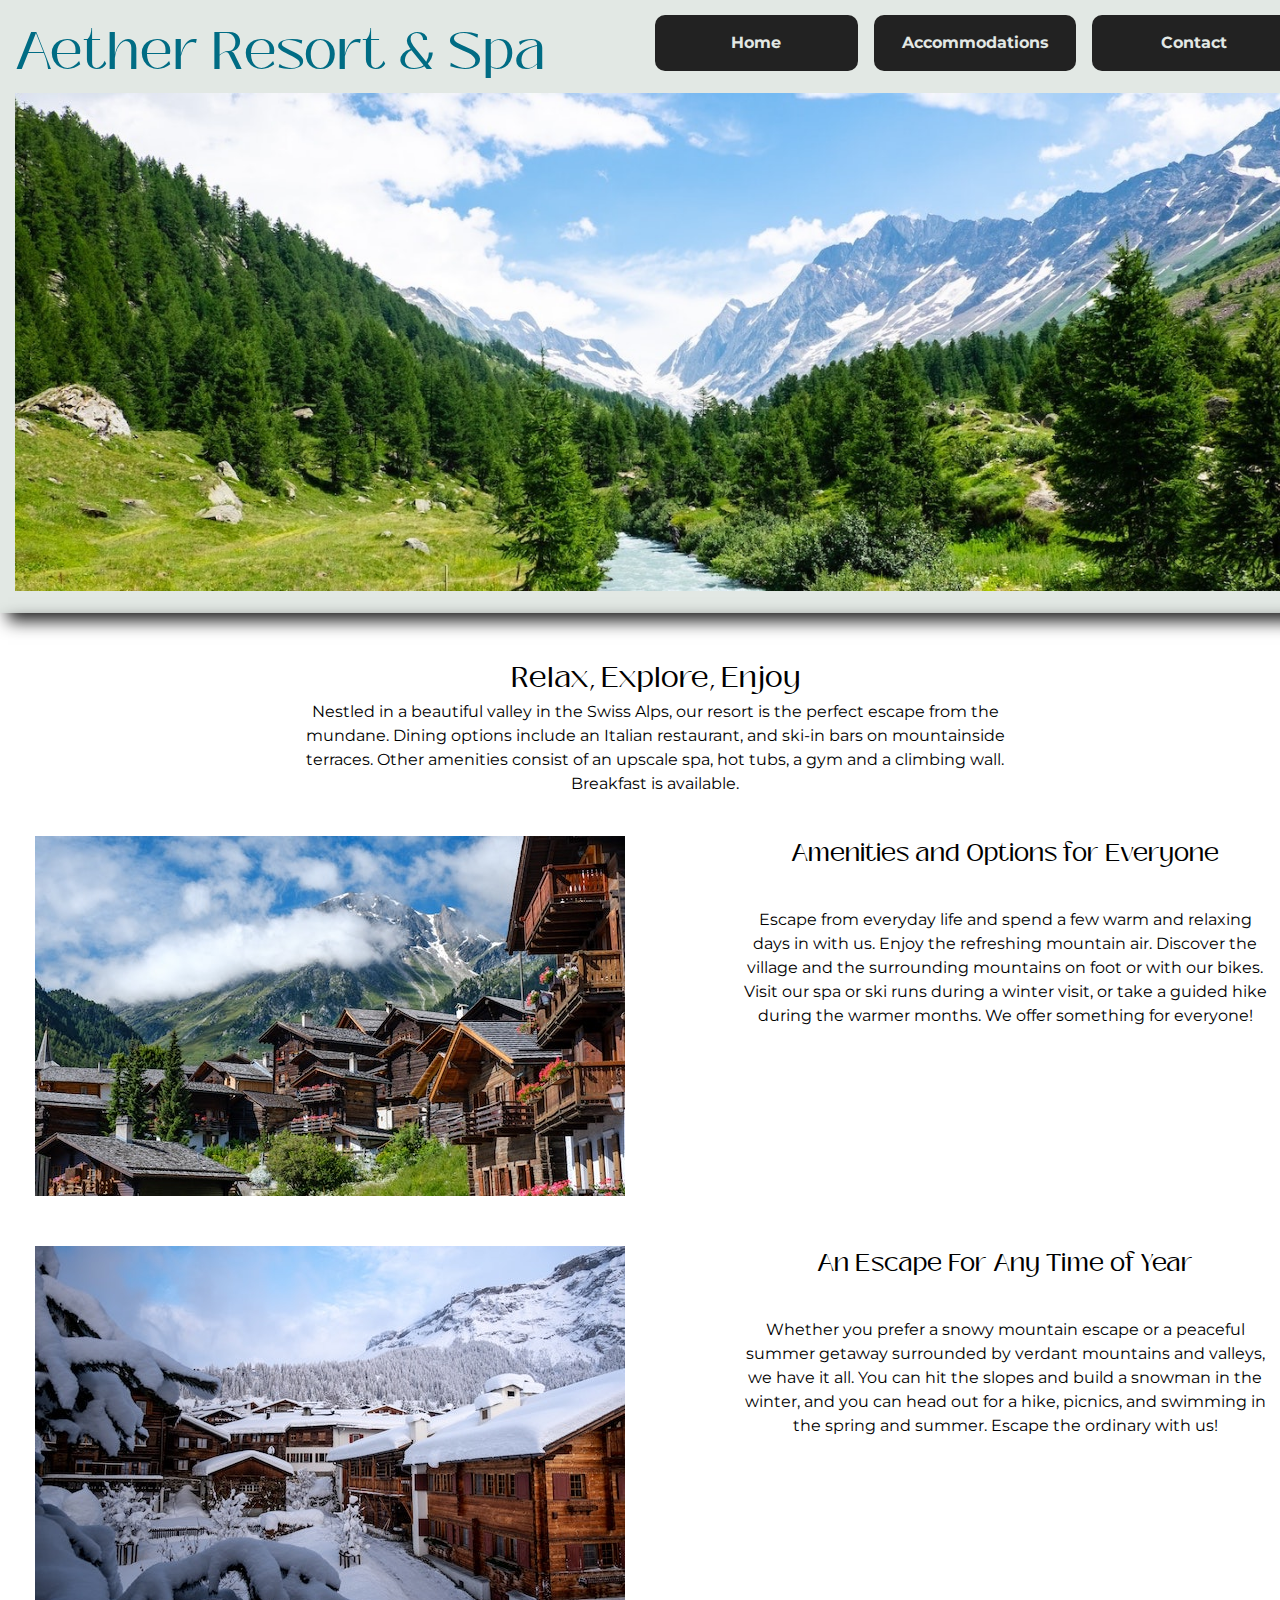
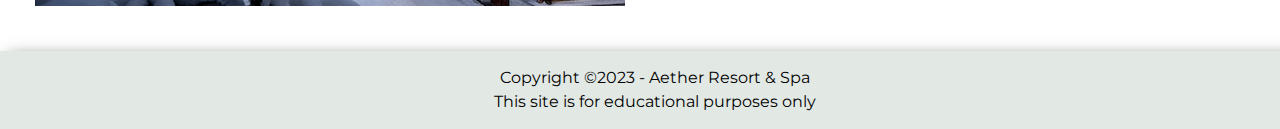
<file: index.html>
<!DOCTYPE html>
<html lang="en">
<head>
    <!-- Metadata -->
    <meta charset="UTF-8">
    <meta name="viewport" content="width=device-width, initial-scale=1.0">
    <meta name="author" content="Ki'ara Colbert">
    <meta name="description" content="Stay awhile at the Aether Resort & Spa!">

    <!-- Title -->
    <title>Aether Resort & Spa</title>

    <!-- Favicon and Styles -->
    <link rel="shortcut icon" href="favicon.ico" type="image/x-icon">
    <link rel="icon" href="favicon.ico" type="image/x-icon">
    <link rel="preconnect" href="https://fonts.googleapis.com">
    <link rel="preconnect" href="https://fonts.gstatic.com" crossorigin>
    <link href="https://fonts.googleapis.com/css2?family=Montserrat&family=Space+Mono&display=swap" rel="stylesheet">
    <link rel="stylesheet" href="styles.css">
</head>

<body>
    <header>
        <section id="banner">
            <h1><a href="#">Aether Resort & Spa</a></h1>
            <nav>
                <ul>
                    <li><a href="#">Home</a></li>
                    <li><a href="accommodations.html">Accommodations</a></li>
                    <li><a href="contact.html">Contact</a></li>
                </ul>
            </nav>
        </section>
        <img src="images/swiss-valley.jpg" alt="snow covered mountains behind a green valley" width="1440" height="560">
    </header>
    
    <main>
        <!-- Page Heading -->
        <section id="relax">
            <h2>Relax, Explore, Enjoy</h2>
            <p>Nestled in a beautiful valley in the Swiss Alps, our resort is the perfect escape from the mundane. Dining options include an Italian restaurant, and ski-in bars on mountainside terraces. Other amenities consist of an upscale spa, hot tubs, a gym and a climbing wall. Breakfast is available.</p>
        </section>

        <!-- Amenities Section -->
        <div id="amenities">
            <img src="images/swiss-chalet.jpg" alt="chalets in a valley with mountains and a cloudy sky behind them" width="590" height="360">
            <h3>Amenities and Options for Everyone</h3>
            <p>Escape from everyday life and spend a few warm and relaxing days in with us. Enjoy the refreshing mountain air. Discover the village and the surrounding mountains on foot or with our bikes. Visit our spa or ski runs during a winter visit, or take a guided hike during the warmer months. We offer something for everyone!</p>
        </div>

        <!-- Year-Round Section -->
        <div id="year-round">
            <img src="images/snowy-chalet.jpg" alt="multiple chalets covered in snow with mountains behind them" width="590" height="360">
            <h3>An Escape For Any Time of Year</h3>
            <p>Whether you prefer a snowy mountain escape or a peaceful summer getaway surrounded by verdant mountains and valleys, we have it all. You can hit the slopes and build a snowman in the winter, and you can head out for a hike, picnics, and swimming in the spring and summer. Escape the ordinary with us!</p>
        </div>
    </main>

    <footer>
        <p>Copyright ©2023 - Aether Resort &amp; Spa <br> This site is for educational purposes only</p>
    </footer>
</body>
</html>
</file>
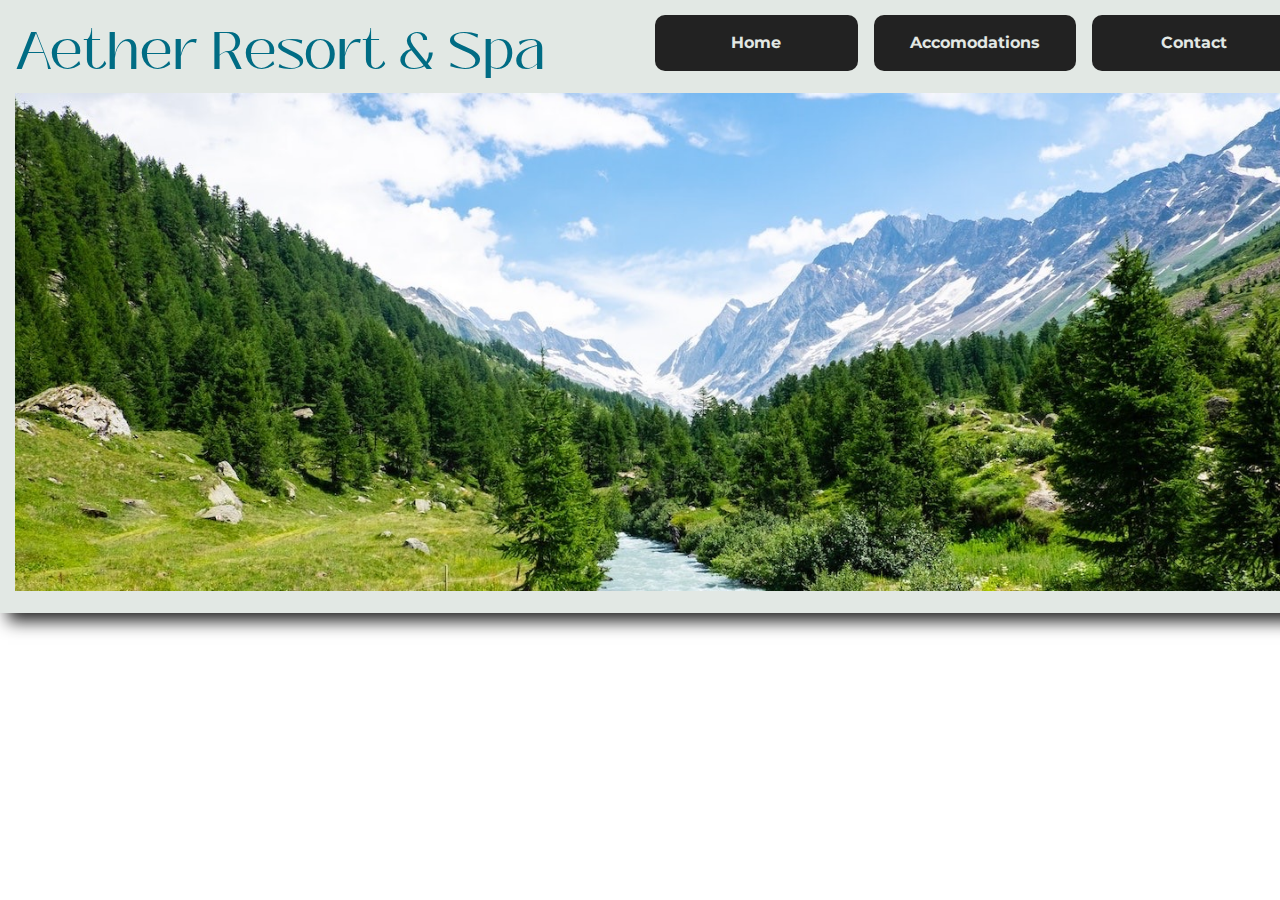
<file: accommodations.html>
<!DOCTYPE html>
<html lang="en">
<head>
    <!-- Metadata -->
    <meta charset="UTF-8">
    <meta name="viewport" content="width=device-width, initial-scale=1.0">
    <meta name="author" content="Ki'ara Colbert">
    <meta name="description" content="Stay awhile at the Aether Resort & Spa!">

    <!-- Title -->
    <title>Aether Resort & Spa | Contact</title>

    <!-- Favicon and Styles -->
    <link rel="shortcut icon" href="favicon.ico" type="image/x-icon">
    <link rel="icon" href="favicon.ico" type="image/x-icon">
    <link rel="preconnect" href="https://fonts.googleapis.com">
    <link rel="preconnect" href="https://fonts.gstatic.com" crossorigin>
    <link href="https://fonts.googleapis.com/css2?family=Montserrat&family=Space+Mono&display=swap" rel="stylesheet">
    <link rel="stylesheet" href="styles.css">
</head>

<body>
    <header>
        <section id="banner">
            <h1><a href="index.html">Aether Resort & Spa</a></h1>
            <nav>
                <ul>
                    <li><a href="index.html">Home</a></li>
                    <li><a href="#">Accomodations</a></li>
                    <li><a href="contact.html">Contact</a></li>
                </ul>
            </nav>
        </section>
        <img src="images/swiss-valley.jpg" alt="snow covered mountains behind a green valley" width="1440" height="560">
    </header>
</file>
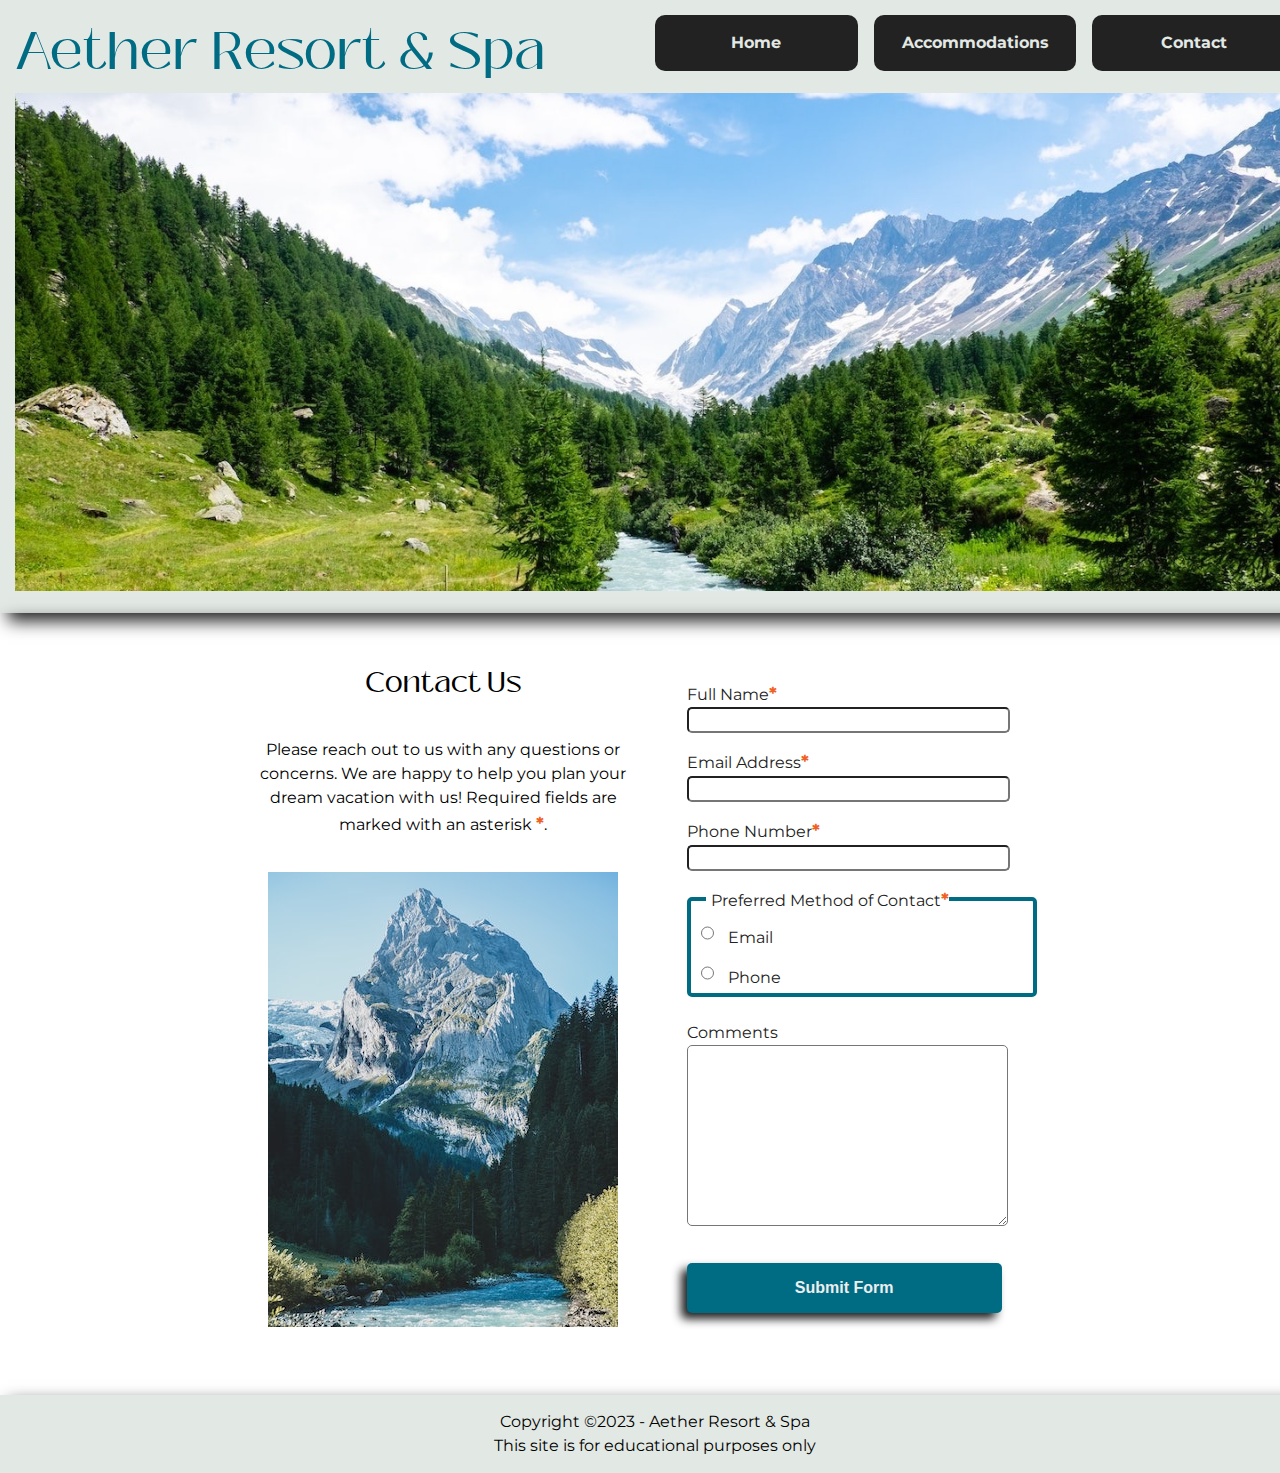
<file: contact.html>
<!DOCTYPE html>
<html lang="en">
<head>
    <!-- Metadata -->
    <meta charset="UTF-8">
    <meta name="viewport" content="width=device-width, initial-scale=1.0">
    <meta name="author" content="Ki'ara Colbert">
    <meta name="description" content="Contact us today about your stay at the Aether Resort & Spa!">

    <!-- Title -->
    <title>Aether Resort & Spa | Contact</title>

    <!-- Favicon and Styles -->
    <link rel="shortcut icon" href="favicon.ico" type="image/x-icon">
    <link rel="icon" href="favicon.ico" type="image/x-icon">
    <link rel="preconnect" href="https://fonts.googleapis.com">
    <link rel="preconnect" href="https://fonts.gstatic.com" crossorigin>
    <link href="https://fonts.googleapis.com/css2?family=Montserrat&family=Space+Mono&display=swap" rel="stylesheet">
    <link rel="stylesheet" href="styles.css">
</head>

<body>
    <!-- Header -->
    <header>
        <section id="banner">
            <h1><a href="index.html">Aether Resort & Spa</a></h1>
            <nav>
                <ul>
                    <li><a href="index.html">Home</a></li>
                    <li><a href="accommodations.html">Accommodations</a></li>
                    <li><a href="#">Contact</a></li>
                </ul>
            </nav>
        </section>
        <img src="images/swiss-valley.jpg" alt="snow covered mountains behind a green valley" width="1440" height="560">
    </header>
    
    <main>
        <!-- Page Heading -->
        <section id="contact">
            <h2>Contact Us</h2>
            <p>Please reach out to us with any questions or concerns. We are happy to help you plan your dream vacation with us! Required fields are marked with an asterisk <span class="required">*</span>.</p>
            <img src="images/swiss-peak.jpg" alt="a sunset nested behind a lake and mountains" width="350" height="455">
 
        <!-- Contact Form -->
            <form action="https://wp.zybooks.com/form-viewer.php" method="POST" target="_blank">
                <label for="my-name">Full Name<span class="required">*</span></label>
                <input type="text" name="my-name" id="my-name" required>

                <label for="my-email">Email Address<span class="required">*</span></label>
                <input type="email" name="my-email" id="my-email" required>
                
                <label for="my-phone">Phone Number<span class="required">*</span></label>
                <input type="tel" name="my-phone" id="my-phone" required>
                
                <fieldset>
                    <legend>Preferred Method of Contact<span class="required">*</span></legend>
                    
                    <input type="radio" name="contact-pref" id="prefers-email" required>
                    <label for="prefers-email">Email</label>

                    <br>
                
                    <input type="radio" name="contact-pref" id="prefers-phone">
                    <label for="prefers-phone">Phone</label>
                </fieldset>
                
                <label for="my-comments">Comments</label>
                <textarea name="my-comments" id="my-comments"></textarea>
                
                <input type="submit" name="my-submit" id="my-submit" value="Submit Form">
            </form>
        </section>
    </main>

    <footer>
        <p>Copyright ©2023 - Aether Resort &amp; Spa <br> This site is for educational purposes only</p>
    </footer>
</body>
</html>
</file>
<file: styles.css>
/* OBFUSCATED BY CSSOBFUSCATOR.COM at 2023/12/02 06:29:12 */
div,body,html,span{margin-left:0;}span,body,html,div{margin-bottom:0;}html,body,div,span{margin-right:0;}body,span,div,html{margin-top:0;}div,span,html,body{padding-left:0;}span,div,body,html{padding-bottom:0;}span,body,html,div{padding-right:0;}div,body,span,html{padding-top:0;}html{border-left-width:0;}html{border-bottom-width:0;}html{border-right-width:0;}html{border-top-width:0;}html{border-left-style:none;}html{border-bottom-style:none;}html{border-right-style:none;}html{border-top-style:none;}html{border-left-color:currentColor;}html{border-bottom-color:currentColor;}html{border-right-color:currentColor;}html{border-top-color:currentColor;}html{border-image:none;}html{font-size:100%;}html{font:inherit;}html,div,body,span{vertical-align:baseline;}body{border-left-width:0;}body{border-bottom-width:0;}body{border-right-width:0;}body{border-top-width:0;}body{border-left-style:none;}body{border-bottom-style:none;}body{border-right-style:none;}body{border-top-style:none;}body{border-left-color:currentColor;}body{border-bottom-color:currentColor;}body{border-right-color:currentColor;}body{border-top-color:currentColor;}body{border-image:none;}body{font-size:100%;}body{font:inherit;}div{border-left-width:0;}div{border-bottom-width:0;}div{border-right-width:0;}div{border-top-width:0;}div{border-left-style:none;}div{border-bottom-style:none;}div{border-right-style:none;}div{border-top-style:none;}div{border-left-color:currentColor;}div{border-bottom-color:currentColor;}div{border-right-color:currentColor;}div{border-top-color:currentColor;}div{border-image:none;}div{font-size:100%;}div{font:inherit;}blockquote:before{content:"";}span{border-left-width:0;}span{border-bottom-width:0;}span{border-right-width:0;}span{border-top-width:0;}span{border-left-style:none;}span{border-bottom-style:none;}span{border-right-style:none;}span{border-top-style:none;}span{border-left-color:currentColor;}span{border-bottom-color:currentColor;}span{border-right-color:currentColor;}span{border-top-color:currentColor;}span{border-image:none;}span{font-size:100%;}span{font:inherit;}object,h1,iframe,applet{margin-left:0;}applet,object,iframe,h1{margin-bottom:0;}applet,h1,object,iframe{margin-right:0;}iframe,h1,applet,object{margin-top:0;}iframe,h1,object,applet{padding-left:0;}h1,object,iframe,applet{padding-bottom:0;}iframe,object,applet,h1{padding-right:0;}h1,applet,iframe,object{padding-top:0;}applet{border-left-width:0;}applet{border-bottom-width:0;}applet{border-right-width:0;}applet{border-top-width:0;}applet{border-left-style:none;}applet{border-bottom-style:none;}applet{border-right-style:none;}applet{border-top-style:none;}applet{border-left-color:currentColor;}applet{border-bottom-color:currentColor;}applet{border-right-color:currentColor;}applet{border-top-color:currentColor;}applet{border-image:none;}applet{font-size:100%;}applet{font:inherit;}applet,object{vertical-align:baseline;}object{border-left-width:0;}object{border-bottom-width:0;}object{border-right-width:0;}object{border-top-width:0;}object{border-left-style:none;}object{border-bottom-style:none;}object{border-right-style:none;}object{border-top-style:none;}object{border-left-color:currentColor;}object{border-bottom-color:currentColor;}object{border-right-color:currentColor;}object{border-top-color:currentColor;}object{border-image:none;}object{font-size:100%;}object{font:inherit;}blockquote:before{content:none;}iframe{border-left-width:0;}iframe{border-bottom-width:0;}iframe{border-right-width:0;}iframe{border-top-width:0;}iframe{border-left-style:none;}iframe{border-bottom-style:none;}iframe{border-right-style:none;}iframe{border-top-style:none;}blockquote:after{content:"";}iframe{border-left-color:currentColor;}iframe{border-bottom-color:currentColor;}iframe{border-right-color:currentColor;}iframe{border-top-color:currentColor;}iframe{border-image:none;}iframe{font-size:100%;}iframe{font:inherit;}h2,h1,iframe,h3{vertical-align:baseline;}h1{border-left-width:0;}h1{border-bottom-width:0;}h1{border-right-width:0;}h1{border-top-width:0;}h1{border-left-style:none;}h1{border-bottom-style:none;}h1{border-right-style:none;}h1{border-top-style:none;}h1{border-left-color:currentColor;}h1{border-bottom-color:currentColor;}h1{border-right-color:currentColor;}h1{border-top-color:currentColor;}h1{border-image:none;}h1{font-size:100%;}h1{font:inherit;}h2,h3,h5,h4{margin-left:0;}h4,h2,h3,h5{margin-bottom:0;}h5,h3,h2,h4{margin-right:0;}h5,h3,h4,h2{margin-top:0;}h3,h2,h5,h4{padding-left:0;}h5,h3,h2,h4{padding-bottom:0;}h3,h4,h2,h5{padding-right:0;}h3,h5,h2,h4{padding-top:0;}h2{border-left-width:0;}h2{border-bottom-width:0;}h2{border-right-width:0;}h2{border-top-width:0;}h2{border-left-style:none;}h2{border-bottom-style:none;}h2{border-right-style:none;}h2{border-top-style:none;}h2{border-left-color:currentColor;}h2{border-bottom-color:currentColor;}h2{border-right-color:currentColor;}h2{border-top-color:currentColor;}h2{border-image:none;}h2{font-size:100%;}h2{font:inherit;}h3{border-left-width:0;}h3{border-bottom-width:0;}h3{border-right-width:0;}h3{border-top-width:0;}h3{border-left-style:none;}h3{border-bottom-style:none;}h3{border-right-style:none;}h3{border-top-style:none;}h3{border-left-color:currentColor;}h3{border-bottom-color:currentColor;}h3{border-right-color:currentColor;}h3{border-top-color:currentColor;}h3{border-image:none;}h3{font-size:100%;}h3{font:inherit;}h4{border-left-width:0;}h4{border-bottom-width:0;}h4{border-right-width:0;}h4{border-top-width:0;}h4{border-left-style:none;}h4{border-bottom-style:none;}h4{border-right-style:none;}h4{border-top-style:none;}h4{border-left-color:currentColor;}h4{border-bottom-color:currentColor;}h4{border-right-color:currentColor;}h4{border-top-color:currentColor;}h4{border-image:none;}h4{font-size:100%;}h4{font:inherit;}p,h5,h6,h4{vertical-align:baseline;}h5{border-left-width:0;}h5{border-bottom-width:0;}h5{border-right-width:0;}h5{border-top-width:0;}h5{border-left-style:none;}h5{border-bottom-style:none;}h5{border-right-style:none;}h5{border-top-style:none;}h5{border-left-color:currentColor;}h5{border-bottom-color:currentColor;}h5{border-right-color:currentColor;}h5{border-top-color:currentColor;}h5{border-image:none;}h5{font-size:100%;}h5{font:inherit;}pre,p,blockquote,h6{margin-left:0;}blockquote,h6,p,pre{margin-bottom:0;}pre,h6,p,blockquote{margin-right:0;}p,pre,h6,blockquote{margin-top:0;}blockquote,pre,p,h6{padding-left:0;}p,h6,pre,blockquote{padding-bottom:0;}p,h6,blockquote,pre{padding-right:0;}h6,pre,p,blockquote{padding-top:0;}h6{border-left-width:0;}h6{border-bottom-width:0;}h6{border-right-width:0;}h6{border-top-width:0;}h6{border-left-style:none;}h6{border-bottom-style:none;}h6{border-right-style:none;}h6{border-top-style:none;}h6{border-left-color:currentColor;}h6{border-bottom-color:currentColor;}h6{border-right-color:currentColor;}h6{border-top-color:currentColor;}h6{border-image:none;}h6{font-size:100%;}h6{font:inherit;}p{border-left-width:0;}p{border-bottom-width:0;}p{border-right-width:0;}p{border-top-width:0;}p{border-left-style:none;}p{border-bottom-style:none;}p{border-right-style:none;}p{border-top-style:none;}p{border-left-color:currentColor;}p{border-bottom-color:currentColor;}p{border-right-color:currentColor;}p{border-top-color:currentColor;}p{border-image:none;}p{font-size:100%;}p{font:inherit;}blockquote{border-left-width:0;}blockquote:after{content:none;}blockquote{border-bottom-width:0;}blockquote{border-right-width:0;}q:before{content:"";}blockquote{border-top-width:0;}blockquote{border-left-style:none;}blockquote{border-bottom-style:none;}blockquote{border-right-style:none;}blockquote{border-top-style:none;}blockquote{border-left-color:currentColor;}blockquote{border-bottom-color:currentColor;}blockquote{border-right-color:currentColor;}blockquote{border-top-color:currentColor;}blockquote{border-image:none;}blockquote{font-size:100%;}blockquote{font:inherit;}a,pre,abbr,blockquote{vertical-align:baseline;}pre{border-left-width:0;}pre{border-bottom-width:0;}pre{border-right-width:0;}pre{border-top-width:0;}pre{border-left-style:none;}pre{border-bottom-style:none;}pre{border-right-style:none;}pre{border-top-style:none;}pre{border-left-color:currentColor;}pre{border-bottom-color:currentColor;}pre{border-right-color:currentColor;}pre{border-top-color:currentColor;}pre{border-image:none;}pre{font-size:100%;}pre{font:inherit;}a,acronym,address,abbr{margin-left:0;}a,abbr,acronym,address{margin-bottom:0;}address,a,abbr,acronym{margin-right:0;}abbr,acronym,address,a{margin-top:0;}address,acronym,abbr,a{padding-left:0;}a,abbr,address,acronym{padding-bottom:0;}a,address,abbr,acronym{padding-right:0;}a,address,abbr,acronym{padding-top:0;}a{border-left-width:0;}a{border-bottom-width:0;}a{border-right-width:0;}a{border-top-width:0;}a{border-left-style:none;}a{border-bottom-style:none;}a{border-right-style:none;}a{border-top-style:none;}a{border-left-color:currentColor;}a{border-bottom-color:currentColor;}a{border-right-color:currentColor;}a{border-top-color:currentColor;}a{border-image:none;}a{font-size:100%;}a{font:inherit;}abbr{border-left-width:0;}abbr{border-bottom-width:0;}abbr{border-right-width:0;}abbr{border-top-width:0;}abbr{border-left-style:none;}abbr{border-bottom-style:none;}abbr{border-right-style:none;}abbr{border-top-style:none;}abbr{border-left-color:currentColor;}abbr{border-bottom-color:currentColor;}abbr{border-right-color:currentColor;}abbr{border-top-color:currentColor;}abbr{border-image:none;}abbr{font-size:100%;}abbr{font:inherit;}acronym{border-left-width:0;}acronym{border-bottom-width:0;}acronym{border-right-width:0;}acronym{border-top-width:0;}acronym{border-left-style:none;}acronym{border-bottom-style:none;}acronym{border-right-style:none;}acronym{border-top-style:none;}acronym{border-left-color:currentColor;}acronym{border-bottom-color:currentColor;}acronym{border-right-color:currentColor;}acronym{border-top-color:currentColor;}acronym{border-image:none;}acronym{font-size:100%;}q:before{content:none;}acronym{font:inherit;}address,cite,big,acronym{vertical-align:baseline;}address{border-left-width:0;}address{border-bottom-width:0;}address{border-right-width:0;}address{border-top-width:0;}address{border-left-style:none;}address{border-bottom-style:none;}address{border-right-style:none;}address{border-top-style:none;}q:after{content:"";}address{border-left-color:currentColor;}address{border-bottom-color:currentColor;}address{border-right-color:currentColor;}address{border-top-color:currentColor;}address{border-image:none;}address{font-size:100%;}address{font:inherit;}cite,big,del,code{margin-left:0;}big,code,del,cite{margin-bottom:0;}code,cite,del,big{margin-right:0;}cite,big,code,del{margin-top:0;}cite,big,code,del{padding-left:0;}del,code,big,cite{padding-bottom:0;}big,code,cite,del{padding-right:0;}cite,del,big,code{padding-top:0;}big{border-left-width:0;}big{border-bottom-width:0;}big{border-right-width:0;}big{border-top-width:0;}big{border-left-style:none;}big{border-bottom-style:none;}big{border-right-style:none;}big{border-top-style:none;}big{border-left-color:currentColor;}big{border-bottom-color:currentColor;}big{border-right-color:currentColor;}big{border-top-color:currentColor;}big{border-image:none;}big{font-size:100%;}big{font:inherit;}cite{border-left-width:0;}cite{border-bottom-width:0;}cite{border-right-width:0;}cite{border-top-width:0;}cite{border-left-style:none;}cite{border-bottom-style:none;}cite{border-right-style:none;}cite{border-top-style:none;}cite{border-left-color:currentColor;}q:after{content:none;}cite{border-bottom-color:currentColor;}cite{border-right-color:currentColor;}cite{border-top-color:currentColor;}cite{border-image:none;}cite{font-size:100%;}cite{font:inherit;}code{border-left-width:0;}code{border-bottom-width:0;}code{border-right-width:0;}code{border-top-width:0;}code{border-left-style:none;}code{border-bottom-style:none;}code{border-right-style:none;}code{border-top-style:none;}code{border-left-color:currentColor;}code{border-bottom-color:currentColor;}code{border-right-color:currentColor;}code{border-top-color:currentColor;}code{border-image:none;}code{font-size:100%;}code{font:inherit;}em,del,code,dfn{vertical-align:baseline;}del{border-left-width:0;}del{border-bottom-width:0;}del{border-right-width:0;}del{border-top-width:0;}del{border-left-style:none;}del{border-bottom-style:none;}del{border-right-style:none;}del{border-top-style:none;}del{border-left-color:currentColor;}del{border-bottom-color:currentColor;}del{border-right-color:currentColor;}del{border-top-color:currentColor;}del{border-image:none;}del{font-size:100%;}del{font:inherit;}img,em,ins,dfn{margin-left:0;}dfn,img,ins,em{margin-bottom:0;}ins,em,dfn,img{margin-right:0;}em,ins,dfn,img{margin-top:0;}img,em,ins,dfn{padding-left:0;}dfn,ins,img,em{padding-bottom:0;}img,em,dfn,ins{padding-right:0;}em,img,dfn,ins{padding-top:0;}dfn{border-left-width:0;}dfn{border-bottom-width:0;}dfn{border-right-width:0;}dfn{border-top-width:0;}dfn{border-left-style:none;}dfn{border-bottom-style:none;}dfn{border-right-style:none;}dfn{border-top-style:none;}dfn{border-left-color:currentColor;}dfn{border-bottom-color:currentColor;}dfn{border-right-color:currentColor;}dfn{border-top-color:currentColor;}dfn{border-image:none;}dfn{font-size:100%;}dfn{font:inherit;}em{border-left-width:0;}em{border-bottom-width:0;}em{border-right-width:0;}em{border-top-width:0;}em{border-left-style:none;}em{border-bottom-style:none;}em{border-right-style:none;}em{border-top-style:none;}em{border-left-color:currentColor;}em{border-bottom-color:currentColor;}em{border-right-color:currentColor;}em{border-top-color:currentColor;}em{border-image:none;}em{font-size:100%;}em{font:inherit;}img{border-left-width:0;}img{border-bottom-width:0;}img{border-right-width:0;}img{border-top-width:0;}img{border-left-style:none;}img{border-bottom-style:none;}img{border-right-style:none;}img{border-top-style:none;}img{border-left-color:currentColor;}img{border-bottom-color:currentColor;}img{border-right-color:currentColor;}img{border-top-color:currentColor;}img{border-image:none;}img{font-size:100%;}img{font:inherit;}img,ins,kbd,q{vertical-align:baseline;}ins{border-left-width:0;}ins{border-bottom-width:0;}ins{border-right-width:0;}ins{border-top-width:0;}ins{border-left-style:none;}ins{border-bottom-style:none;}ins{border-right-style:none;}ins{border-top-style:none;}ins{border-left-color:currentColor;}ins{border-bottom-color:currentColor;}ins{border-right-color:currentColor;}ins{border-top-color:currentColor;}ins{border-image:none;}ins{font-size:100%;}ins{font:inherit;}samp,s,q,kbd{margin-left:0;}kbd,s,q,samp{margin-bottom:0;}samp,kbd,s,q{margin-right:0;}kbd,s,q,samp{margin-top:0;}kbd,q,s,samp{padding-left:0;}s,q,samp,kbd{padding-bottom:0;}kbd,q,s,samp{padding-right:0;}s,kbd,q,samp{padding-top:0;}kbd{border-left-width:0;}kbd{border-bottom-width:0;}kbd{border-right-width:0;}kbd{border-top-width:0;}kbd{border-left-style:none;}kbd{border-bottom-style:none;}kbd{border-right-style:none;}kbd{border-top-style:none;}kbd{border-left-color:currentColor;}kbd{border-bottom-color:currentColor;}kbd{border-right-color:currentColor;}kbd{border-top-color:currentColor;}kbd{border-image:none;}kbd{font-size:100%;}kbd{font:inherit;}q{border-left-width:0;}q{border-bottom-width:0;}q{border-right-width:0;}q{border-top-width:0;}q{border-left-style:none;}q{border-bottom-style:none;}q{border-right-style:none;}q{border-top-style:none;}q{border-left-color:currentColor;}q{border-bottom-color:currentColor;}q{border-right-color:currentColor;}q{border-top-color:currentColor;}q{border-image:none;}q{font-size:100%;}q{font:inherit;}s{border-left-width:0;}s{border-bottom-width:0;}s{border-right-width:0;}s{border-top-width:0;}s{border-left-style:none;}s{border-bottom-style:none;}s{border-right-style:none;}s{border-top-style:none;}s{border-left-color:currentColor;}s{border-bottom-color:currentColor;}s{border-right-color:currentColor;}s{border-top-color:currentColor;}s{border-image:none;}s{font-size:100%;}s{font:inherit;}strike,s,samp,small{vertical-align:baseline;}samp{border-left-width:0;}samp{border-bottom-width:0;}samp{border-right-width:0;}samp{border-top-width:0;}samp{border-left-style:none;}samp{border-bottom-style:none;}samp{border-right-style:none;}samp{border-top-style:none;}samp{border-left-color:currentColor;}samp{border-bottom-color:currentColor;}samp{border-right-color:currentColor;}samp{border-top-color:currentColor;}samp{border-image:none;}samp{font-size:100%;}samp{font:inherit;}strong,sub,strike,small{margin-left:0;}strong,small,strike,sub{margin-bottom:0;}sub,strike,small,strong{margin-right:0;}small,strong,sub,strike{margin-top:0;}strong,small,strike,sub{padding-left:0;}strong,small,sub,strike{padding-bottom:0;}strong,sub,strike,small{padding-right:0;}sub,strong,strike,small{padding-top:0;}small{border-left-width:0;}small{border-bottom-width:0;}small{border-right-width:0;}small{border-top-width:0;}small{border-left-style:none;}small{border-bottom-style:none;}small{border-right-style:none;}small{border-top-style:none;}small{border-left-color:currentColor;}small{border-bottom-color:currentColor;}small{border-right-color:currentColor;}small{border-top-color:currentColor;}small{border-image:none;}small{font-size:100%;}small{font:inherit;}strike{border-left-width:0;}strike{border-bottom-width:0;}strike{border-right-width:0;}strike{border-top-width:0;}strike{border-left-style:none;}strike{border-bottom-style:none;}strike{border-right-style:none;}strike{border-top-style:none;}strike{border-left-color:currentColor;}strike{border-bottom-color:currentColor;}strike{border-right-color:currentColor;}strike{border-top-color:currentColor;}strike{border-image:none;}strike{font-size:100%;}strike{font:inherit;}strong{border-left-width:0;}strong{border-bottom-width:0;}strong{border-right-width:0;}strong{border-top-width:0;}strong{border-left-style:none;}strong{border-bottom-style:none;}strong{border-right-style:none;}strong{border-top-style:none;}strong{border-left-color:currentColor;}strong{border-bottom-color:currentColor;}strong{border-right-color:currentColor;}strong{border-top-color:currentColor;}strong{border-image:none;}strong{font-size:100%;}strong{font:inherit;}sub,sup,tt,strong{vertical-align:baseline;}sub{border-left-width:0;}sub{border-bottom-width:0;}sub{border-right-width:0;}sub{border-top-width:0;}sub{border-left-style:none;}sub{border-bottom-style:none;}sub{border-right-style:none;}sub{border-top-style:none;}sub{border-left-color:currentColor;}sub{border-bottom-color:currentColor;}sub{border-right-color:currentColor;}sub{border-top-color:currentColor;}sub{border-image:none;}sub{font-size:100%;}sub{font:inherit;}b,sup,var,tt{margin-left:0;}tt,sup,var,b{margin-bottom:0;}sup,tt,var,b{margin-right:0;}b,var,sup,tt{margin-top:0;}sup,b,var,tt{padding-left:0;}var,sup,tt,b{padding-bottom:0;}sup,tt,var,b{padding-right:0;}tt,var,b,sup{padding-top:0;}sup{border-left-width:0;}sup{border-bottom-width:0;}sup{border-right-width:0;}sup{border-top-width:0;}sup{border-left-style:none;}sup{border-bottom-style:none;}sup{border-right-style:none;}sup{border-top-style:none;}sup{border-left-color:currentColor;}sup{border-bottom-color:currentColor;}sup{border-right-color:currentColor;}sup{border-top-color:currentColor;}sup{border-image:none;}sup{font-size:100%;}sup{font:inherit;}tt{border-left-width:0;}tt{border-bottom-width:0;}tt{border-right-width:0;}tt{border-top-width:0;}tt{border-left-style:none;}tt{border-bottom-style:none;}tt{border-right-style:none;}tt{border-top-style:none;}tt{border-left-color:currentColor;}tt{border-bottom-color:currentColor;}tt{border-right-color:currentColor;}tt{border-top-color:currentColor;}tt{border-image:none;}tt{font-size:100%;}tt{font:inherit;}var{border-left-width:0;}var{border-bottom-width:0;}var{border-right-width:0;}var{border-top-width:0;}var{border-left-style:none;}var{border-bottom-style:none;}var{border-right-style:none;}var{border-top-style:none;}var{border-left-color:currentColor;}var{border-bottom-color:currentColor;}var{border-right-color:currentColor;}var{border-top-color:currentColor;}var{border-image:none;}var{font-size:100%;}var{font:inherit;}u,b,i,var{vertical-align:baseline;}b{border-left-width:0;}b{border-bottom-width:0;}b{border-right-width:0;}b{border-top-width:0;}b{border-left-style:none;}b{border-bottom-style:none;}b{border-right-style:none;}b{border-top-style:none;}b{border-left-color:currentColor;}b{border-bottom-color:currentColor;}b{border-right-color:currentColor;}b{border-top-color:currentColor;}b{border-image:none;}b{font-size:100%;}b{font:inherit;}dl,center,i,u{margin-left:0;}u,i,dl,center{margin-bottom:0;}u,dl,i,center{margin-right:0;}center,dl,i,u{margin-top:0;}u,i,center,dl{padding-left:0;}i,center,dl,u{padding-bottom:0;}center,i,u,dl{padding-right:0;}dl,i,center,u{padding-top:0;}u{border-left-width:0;}u{border-bottom-width:0;}u{border-right-width:0;}u{border-top-width:0;}u{border-left-style:none;}u{border-bottom-style:none;}u{border-right-style:none;}u{border-top-style:none;}u{border-left-color:currentColor;}u{border-bottom-color:currentColor;}u{border-right-color:currentColor;}u{border-top-color:currentColor;}u{border-image:none;}u{font-size:100%;}u{font:inherit;}i{border-left-width:0;}i{border-bottom-width:0;}i{border-right-width:0;}i{border-top-width:0;}i{border-left-style:none;}i{border-bottom-style:none;}i{border-right-style:none;}i{border-top-style:none;}i{border-left-color:currentColor;}i{border-bottom-color:currentColor;}i{border-right-color:currentColor;}i{border-top-color:currentColor;}i{border-image:none;}i{font-size:100%;}i{font:inherit;}center{border-left-width:0;}center{border-bottom-width:0;}center{border-right-width:0;}center{border-top-width:0;}center{border-left-style:none;}center{border-bottom-style:none;}center{border-right-style:none;}center{border-top-style:none;}center{border-left-color:currentColor;}center{border-bottom-color:currentColor;}center{border-right-color:currentColor;}center{border-top-color:currentColor;}center{border-image:none;}center{font-size:100%;}center{font:inherit;}center,dl,dt,dd{vertical-align:baseline;}dl{border-left-width:0;}dl{border-bottom-width:0;}dl{border-right-width:0;}dl{border-top-width:0;}dl{border-left-style:none;}dl{border-bottom-style:none;}dl{border-right-style:none;}dl{border-top-style:none;}dl{border-left-color:currentColor;}dl{border-bottom-color:currentColor;}dl{border-right-color:currentColor;}dl{border-top-color:currentColor;}dl{border-image:none;}dl{font-size:100%;}dl{font:inherit;}ol,dd,ul,dt{margin-left:0;}ol,dt,dd,ul{margin-bottom:0;}dd,ul,dt,ol{margin-right:0;}dt,ul,ol,dd{margin-top:0;}dd,dt,ol,ul{padding-left:0;}dd,ul,ol,dt{padding-bottom:0;}dd,dt,ul,ol{padding-right:0;}dd,dt,ol,ul{padding-top:0;}dt{border-left-width:0;}dt{border-bottom-width:0;}dt{border-right-width:0;}dt{border-top-width:0;}dt{border-left-style:none;}dt{border-bottom-style:none;}dt{border-right-style:none;}dt{border-top-style:none;}dt{border-left-color:currentColor;}dt{border-bottom-color:currentColor;}dt{border-right-color:currentColor;}dt{border-top-color:currentColor;}dt{border-image:none;}dt{font-size:100%;}dt{font:inherit;}dd{border-left-width:0;}dd{border-bottom-width:0;}dd{border-right-width:0;}dd{border-top-width:0;}dd{border-left-style:none;}dd{border-bottom-style:none;}dd{border-right-style:none;}dd{border-top-style:none;}dd{border-left-color:currentColor;}dd{border-bottom-color:currentColor;}dd{border-right-color:currentColor;}dd{border-top-color:currentColor;}dd{border-image:none;}dd{font-size:100%;}dd{font:inherit;}ol{border-left-width:0;}ol{border-bottom-width:0;}ol{border-right-width:0;}ol{border-top-width:0;}ol{border-left-style:none;}ol{border-bottom-style:none;}ol{border-right-style:none;}ol{border-top-style:none;}ol{border-left-color:currentColor;}ol{border-bottom-color:currentColor;}ol{border-right-color:currentColor;}ol{border-top-color:currentColor;}ol{border-image:none;}ol{font-size:100%;}ol{font:inherit;}ul,ol,fieldset,li{vertical-align:baseline;}ul{border-left-width:0;}ul{border-bottom-width:0;}ul{border-right-width:0;}ul{border-top-width:0;}ul{border-left-style:none;}ul{border-bottom-style:none;}ul{border-right-style:none;}ul{border-top-style:none;}ul{border-left-color:currentColor;}ul{border-bottom-color:currentColor;}ul{border-right-color:currentColor;}ul{border-top-color:currentColor;}ul{border-image:none;}ul{font-size:100%;}ul{font:inherit;}fieldset,label,form,li{margin-left:0;}fieldset,li,form,label{margin-bottom:0;}li,fieldset,form,label{margin-right:0;}label,form,fieldset,li{margin-top:0;}label,fieldset,form,li{padding-left:0;}form,li,fieldset,label{padding-bottom:0;}fieldset,label,form,li{padding-right:0;}label,form,fieldset,li{padding-top:0;}li{border-left-width:0;}li{border-bottom-width:0;}li{border-right-width:0;}li{border-top-width:0;}li{border-left-style:none;}li{border-bottom-style:none;}li{border-right-style:none;}li{border-top-style:none;}li{border-left-color:currentColor;}li{border-bottom-color:currentColor;}li{border-right-color:currentColor;}li{border-top-color:currentColor;}li{border-image:none;}li{font-size:100%;}li{font:inherit;}fieldset{border-left-width:0;}fieldset{border-bottom-width:0;}fieldset{border-right-width:0;}fieldset{border-top-width:0;}fieldset{border-left-style:none;}fieldset{border-bottom-style:none;}fieldset{border-right-style:none;}fieldset{border-top-style:none;}fieldset{border-left-color:currentColor;}fieldset{border-bottom-color:currentColor;}fieldset{border-right-color:currentColor;}fieldset{border-top-color:currentColor;}fieldset{border-image:none;}fieldset{font-size:100%;}fieldset{font:inherit;}form{border-left-width:0;}form{border-bottom-width:0;}form{border-right-width:0;}form{border-top-width:0;}form{border-left-style:none;}form{border-bottom-style:none;}form{border-right-style:none;}form{border-top-style:none;}form{border-left-color:currentColor;}form{border-bottom-color:currentColor;}form{border-right-color:currentColor;}form{border-top-color:currentColor;}form{border-image:none;}form{font-size:100%;}form{font:inherit;}form,legend,table,label{vertical-align:baseline;}label{border-left-width:0;}label{border-bottom-width:0;}label{border-right-width:0;}label{border-top-width:0;}label{border-left-style:none;}label{border-bottom-style:none;}label{border-right-style:none;}label{border-top-style:none;}label{border-left-color:currentColor;}label{border-bottom-color:currentColor;}label{border-right-color:currentColor;}label{border-top-color:currentColor;}label{border-image:none;}label{font-size:100%;}label{font:inherit;}tbody,caption,legend,table{margin-left:0;}tbody,legend,table,caption{margin-bottom:0;}table,tbody,legend,caption{margin-right:0;}caption,table,legend,tbody{margin-top:0;}table,tbody,legend,caption{padding-left:0;}tbody,caption,legend,table{padding-bottom:0;}caption,table,legend,tbody{padding-right:0;}tbody,caption,table,legend{padding-top:0;}legend{border-left-width:0;}legend{border-bottom-width:0;}legend{border-right-width:0;}legend{border-top-width:0;}legend{border-left-style:none;}legend{border-bottom-style:none;}legend{border-right-style:none;}legend{border-top-style:none;}legend{border-left-color:currentColor;}legend{border-bottom-color:currentColor;}legend{border-right-color:currentColor;}legend{border-top-color:currentColor;}legend{border-image:none;}legend{font-size:100%;}legend{font:inherit;}table{border-left-width:0;}table{border-bottom-width:0;}table{border-right-width:0;}table{border-top-width:0;}table{border-left-style:none;}table{border-bottom-style:none;}table{border-right-style:none;}table{border-top-style:none;}table{border-left-color:currentColor;}table{border-bottom-color:currentColor;}table{border-right-color:currentColor;}table{border-top-color:currentColor;}table{border-image:none;}table{font-size:100%;}table{font:inherit;}caption{border-left-width:0;}caption{border-bottom-width:0;}caption{border-right-width:0;}caption{border-top-width:0;}caption{border-left-style:none;}caption{border-bottom-style:none;}caption{border-right-style:none;}caption{border-top-style:none;}caption{border-left-color:currentColor;}caption{border-bottom-color:currentColor;}caption{border-right-color:currentColor;}caption{border-top-color:currentColor;}caption{border-image:none;}caption{font-size:100%;}caption{font:inherit;}tbody,thead,tfoot,caption{vertical-align:baseline;}tbody{border-left-width:0;}tbody{border-bottom-width:0;}tbody{border-right-width:0;}tbody{border-top-width:0;}tbody{border-left-style:none;}tbody{border-bottom-style:none;}tbody{border-right-style:none;}tbody{border-top-style:none;}tbody{border-left-color:currentColor;}tbody{border-bottom-color:currentColor;}tbody{border-right-color:currentColor;}tbody{border-top-color:currentColor;}tbody{border-image:none;}tbody{font-size:100%;}tbody{font:inherit;}tr,thead,th,tfoot{margin-left:0;}tfoot,th,thead,tr{margin-bottom:0;}th,thead,tr,tfoot{margin-right:0;}tr,tfoot,th,thead{margin-top:0;}tr,tfoot,th,thead{padding-left:0;}th,tr,tfoot,thead{padding-bottom:0;}tfoot,th,thead,tr{padding-right:0;}tfoot,tr,thead,th{padding-top:0;}tfoot{border-left-width:0;}tfoot{border-bottom-width:0;}tfoot{border-right-width:0;}tfoot{border-top-width:0;}tfoot{border-left-style:none;}tfoot{border-bottom-style:none;}tfoot{border-right-style:none;}tfoot{border-top-style:none;}tfoot{border-left-color:currentColor;}tfoot{border-bottom-color:currentColor;}tfoot{border-right-color:currentColor;}tfoot{border-top-color:currentColor;}tfoot{border-image:none;}tfoot{font-size:100%;}tfoot{font:inherit;}thead{border-left-width:0;}thead{border-bottom-width:0;}thead{border-right-width:0;}thead{border-top-width:0;}thead{border-left-style:none;}thead{border-bottom-style:none;}thead{border-right-style:none;}thead{border-top-style:none;}thead{border-left-color:currentColor;}thead{border-bottom-color:currentColor;}thead{border-right-color:currentColor;}thead{border-top-color:currentColor;}thead{border-image:none;}thead{font-size:100%;}thead{font:inherit;}tr{border-left-width:0;}tr{border-bottom-width:0;}tr{border-right-width:0;}tr{border-top-width:0;}tr{border-left-style:none;}tr{border-bottom-style:none;}tr{border-right-style:none;}tr{border-top-style:none;}tr{border-left-color:currentColor;}tr{border-bottom-color:currentColor;}tr{border-right-color:currentColor;}tr{border-top-color:currentColor;}tr{border-image:none;}tr{font-size:100%;}tr{font:inherit;}article,tr,th,td{vertical-align:baseline;}th{border-left-width:0;}th{border-bottom-width:0;}th{border-right-width:0;}th{border-top-width:0;}th{border-left-style:none;}th{border-bottom-style:none;}th{border-right-style:none;}th{border-top-style:none;}th{border-left-color:currentColor;}th{border-bottom-color:currentColor;}th{border-right-color:currentColor;}th{border-top-color:currentColor;}th{border-image:none;}th{font-size:100%;}th{font:inherit;}article,canvas,aside,td{margin-left:0;}article,canvas,aside,td{margin-bottom:0;}td,article,aside,canvas{margin-right:0;}td,canvas,aside,article{margin-top:0;}canvas,aside,td,article{padding-left:0;}td,article,canvas,aside{padding-bottom:0;}aside,article,td,canvas{padding-right:0;}article,canvas,aside,td{padding-top:0;}td{border-left-width:0;}td{border-bottom-width:0;}td{border-right-width:0;}td{border-top-width:0;}td{border-left-style:none;}td{border-bottom-style:none;}td{border-right-style:none;}td{border-top-style:none;}td{border-left-color:currentColor;}td{border-bottom-color:currentColor;}td{border-right-color:currentColor;}td{border-top-color:currentColor;}td{border-image:none;}td{font-size:100%;}td{font:inherit;}article{border-left-width:0;}article{border-bottom-width:0;}article{border-right-width:0;}article{border-top-width:0;}article{border-left-style:none;}article{border-bottom-style:none;}article{border-right-style:none;}article{border-top-style:none;}article{border-left-color:currentColor;}article{border-bottom-color:currentColor;}article{border-right-color:currentColor;}article{border-top-color:currentColor;}article{border-image:none;}article{font-size:100%;}article{font:inherit;}aside{border-left-width:0;}aside{border-bottom-width:0;}aside{border-right-width:0;}aside{border-top-width:0;}aside{border-left-style:none;}aside{border-bottom-style:none;}aside{border-right-style:none;}aside{border-top-style:none;}aside{border-left-color:currentColor;}aside{border-bottom-color:currentColor;}aside{border-right-color:currentColor;}aside{border-top-color:currentColor;}aside{border-image:none;}aside{font-size:100%;}aside{font:inherit;}aside,embed,canvas,details{vertical-align:baseline;}canvas{border-left-width:0;}canvas{border-bottom-width:0;}canvas{border-right-width:0;}canvas{border-top-width:0;}canvas{border-left-style:none;}canvas{border-bottom-style:none;}canvas{border-right-style:none;}canvas{border-top-style:none;}canvas{border-left-color:currentColor;}canvas{border-bottom-color:currentColor;}canvas{border-right-color:currentColor;}canvas{border-top-color:currentColor;}canvas{border-image:none;}canvas{font-size:100%;}canvas{font:inherit;}embed,figcaption,details,figure{margin-left:0;}details,figure,embed,figcaption{margin-bottom:0;}figcaption,figure,embed,details{margin-right:0;}figcaption,figure,embed,details{margin-top:0;}embed,details,figcaption,figure{padding-left:0;}figure,embed,figcaption,details{padding-bottom:0;}figure,details,figcaption,embed{padding-right:0;}figure,details,embed,figcaption{padding-top:0;}details{border-left-width:0;}details{border-bottom-width:0;}details{border-right-width:0;}details{border-top-width:0;}details{border-left-style:none;}details{border-bottom-style:none;}details{border-right-style:none;}details{border-top-style:none;}details{border-left-color:currentColor;}details{border-bottom-color:currentColor;}details{border-right-color:currentColor;}details{border-top-color:currentColor;}details{border-image:none;}details{font-size:100%;}details{font:inherit;}embed{border-left-width:0;}embed{border-bottom-width:0;}embed{border-right-width:0;}embed{border-top-width:0;}embed{border-left-style:none;}embed{border-bottom-style:none;}embed{border-right-style:none;}embed{border-top-style:none;}embed{border-left-color:currentColor;}embed{border-bottom-color:currentColor;}embed{border-right-color:currentColor;}embed{border-top-color:currentColor;}embed{border-image:none;}embed{font-size:100%;}embed{font:inherit;}figure{border-left-width:0;}figure{border-bottom-width:0;}figure{border-right-width:0;}figure{border-top-width:0;}figure{border-left-style:none;}figure{border-bottom-style:none;}figure{border-right-style:none;}figure{border-top-style:none;}figure{border-left-color:currentColor;}figure{border-bottom-color:currentColor;}figure{border-right-color:currentColor;}figure{border-top-color:currentColor;}figure{border-image:none;}figure{font-size:100%;}figure{font:inherit;}header,figure,figcaption,footer{vertical-align:baseline;}figcaption{border-left-width:0;}figcaption{border-bottom-width:0;}figcaption{border-right-width:0;}figcaption{border-top-width:0;}figcaption{border-left-style:none;}figcaption{border-bottom-style:none;}figcaption{border-right-style:none;}figcaption{border-top-style:none;}figcaption{border-left-color:currentColor;}figcaption{border-bottom-color:currentColor;}figcaption{border-right-color:currentColor;}figcaption{border-top-color:currentColor;}figcaption{border-image:none;}figcaption{font-size:100%;}figcaption{font:inherit;}hgroup,header,footer,menu{margin-left:0;}header,footer,menu,hgroup{margin-bottom:0;}header,footer,hgroup,menu{margin-right:0;}header,footer,hgroup,menu{margin-top:0;}header,footer,menu,hgroup{padding-left:0;}hgroup,footer,menu,header{padding-bottom:0;}hgroup,footer,header,menu{padding-right:0;}footer,header,menu,hgroup{padding-top:0;}footer{border-left-width:0;}footer{border-bottom-width:0;}footer{border-right-width:0;}footer{border-top-width:0;}footer{border-left-style:none;}footer{border-bottom-style:none;}footer{border-right-style:none;}footer{border-top-style:none;}footer{border-left-color:currentColor;}footer{border-bottom-color:currentColor;}footer{border-right-color:currentColor;}footer{border-top-color:currentColor;}footer{border-image:none;}footer{font-size:100%;}footer{font:inherit;}header{border-left-width:0;}header{border-bottom-width:0;}header{border-right-width:0;}header{border-top-width:0;}header{border-left-style:none;}header{border-bottom-style:none;}header{border-right-style:none;}header{border-top-style:none;}header{border-left-color:currentColor;}header{border-bottom-color:currentColor;}header{border-right-color:currentColor;}header{border-top-color:currentColor;}header{border-image:none;}header{font-size:100%;}header{font:inherit;}hgroup{border-left-width:0;}hgroup{border-bottom-width:0;}hgroup{border-right-width:0;}hgroup{border-top-width:0;}hgroup{border-left-style:none;}hgroup{border-bottom-style:none;}hgroup{border-right-style:none;}hgroup{border-top-style:none;}hgroup{border-left-color:currentColor;}hgroup{border-bottom-color:currentColor;}hgroup{border-right-color:currentColor;}hgroup{border-top-color:currentColor;}hgroup{border-image:none;}hgroup{font-size:100%;}hgroup{font:inherit;}menu,hgroup,nav,output{vertical-align:baseline;}menu{border-left-width:0;}menu{border-bottom-width:0;}menu{border-right-width:0;}menu{border-top-width:0;}menu{border-left-style:none;}menu{border-bottom-style:none;}menu{border-right-style:none;}menu{border-top-style:none;}menu{border-left-color:currentColor;}menu{border-bottom-color:currentColor;}menu{border-right-color:currentColor;}menu{border-top-color:currentColor;}menu{border-image:none;}menu{font-size:100%;}menu{font:inherit;}nav,ruby,section,output{margin-left:0;}nav,section,output,ruby{margin-bottom:0;}section,output,nav,ruby{margin-right:0;}output,nav,section,ruby{margin-top:0;}ruby,section,output,nav{padding-left:0;}ruby,output,section,nav{padding-bottom:0;}section,nav,output,ruby{padding-right:0;}section,nav,output,ruby{padding-top:0;}nav{border-left-width:0;}nav{border-bottom-width:0;}nav{border-right-width:0;}nav{border-top-width:0;}nav{border-left-style:none;}nav{border-bottom-style:none;}nav{border-right-style:none;}nav{border-top-style:none;}nav{border-left-color:currentColor;}nav{border-bottom-color:currentColor;}nav{border-right-color:currentColor;}nav{border-top-color:currentColor;}nav{border-image:none;}nav{font-size:100%;}nav{font:inherit;}output{border-left-width:0;}output{border-bottom-width:0;}output{border-right-width:0;}output{border-top-width:0;}output{border-left-style:none;}output{border-bottom-style:none;}output{border-right-style:none;}output{border-top-style:none;}output{border-left-color:currentColor;}output{border-bottom-color:currentColor;}output{border-right-color:currentColor;}output{border-top-color:currentColor;}output{border-image:none;}output{font-size:100%;}output{font:inherit;}ruby{border-left-width:0;}ruby{border-bottom-width:0;}ruby{border-right-width:0;}ruby{border-top-width:0;}ruby{border-left-style:none;}ruby{border-bottom-style:none;}ruby{border-right-style:none;}ruby{border-top-style:none;}ruby{border-left-color:currentColor;}ruby{border-bottom-color:currentColor;}ruby{border-right-color:currentColor;}ruby{border-top-color:currentColor;}ruby{border-image:none;}ruby{font-size:100%;}ruby{font:inherit;}ruby,section,summary,time{vertical-align:baseline;}section{border-left-width:0;}section{border-bottom-width:0;}section{border-right-width:0;}section{border-top-width:0;}section{border-left-style:none;}section{border-bottom-style:none;}section{border-right-style:none;}section{border-top-style:none;}section{border-left-color:currentColor;}section{border-bottom-color:currentColor;}section{border-right-color:currentColor;}section{border-top-color:currentColor;}section{border-image:none;}section{font-size:100%;}section{font:inherit;}summary,time,audio,mark{margin-left:0;}mark,summary,time,audio{margin-bottom:0;}audio,time,summary,mark{margin-right:0;}summary,time,audio,mark{margin-top:0;}summary,mark,audio,time{padding-left:0;}audio,summary,time,mark{padding-bottom:0;}time,summary,mark,audio{padding-right:0;}summary,mark,time,audio{padding-top:0;}summary{border-left-width:0;}summary{border-bottom-width:0;}summary{border-right-width:0;}summary{border-top-width:0;}summary{border-left-style:none;}summary{border-bottom-style:none;}summary{border-right-style:none;}summary{border-top-style:none;}summary{border-left-color:currentColor;}summary{border-bottom-color:currentColor;}summary{border-right-color:currentColor;}summary{border-top-color:currentColor;}summary{border-image:none;}summary{font-size:100%;}summary{font:inherit;}time{border-left-width:0;}time{border-bottom-width:0;}time{border-right-width:0;}time{border-top-width:0;}time{border-left-style:none;}time{border-bottom-style:none;}time{border-right-style:none;}time{border-top-style:none;}time{border-left-color:currentColor;}time{border-bottom-color:currentColor;}time{border-right-color:currentColor;}time{border-top-color:currentColor;}time{border-image:none;}time{font-size:100%;}time{font:inherit;}mark{border-left-width:0;}mark{border-bottom-width:0;}mark{border-right-width:0;}mark{border-top-width:0;}mark{border-left-style:none;}mark{border-bottom-style:none;}mark{border-right-style:none;}mark{border-top-style:none;}mark{border-left-color:currentColor;}mark{border-bottom-color:currentColor;}mark{border-right-color:currentColor;}mark{border-top-color:currentColor;}mark{border-image:none;}mark{font-size:100%;}mark{font:inherit;}audio,video,mark{vertical-align:baseline;}audio{border-left-width:0;}audio{border-bottom-width:0;}audio{border-right-width:0;}audio{border-top-width:0;}audio{border-left-style:none;}audio{border-bottom-style:none;}audio{border-right-style:none;}audio{border-top-style:none;}audio{border-left-color:currentColor;}audio{border-bottom-color:currentColor;}audio{border-right-color:currentColor;}audio{border-top-color:currentColor;}audio{border-image:none;}audio{font-size:100%;}audio{font:inherit;}video{margin-left:0;}video{margin-bottom:0;}video{margin-right:0;}video{margin-top:0;}video{padding-left:0;}video{padding-bottom:0;}video{padding-right:0;}video{padding-top:0;}video{border-left-width:0;}video{border-bottom-width:0;}video{border-right-width:0;}video{border-top-width:0;}video{border-left-style:none;}video{border-bottom-style:none;}video{border-right-style:none;}video{border-top-style:none;}video{border-left-color:currentColor;}video{border-bottom-color:currentColor;}video{border-right-color:currentColor;}video{border-top-color:currentColor;}video{border-image:none;}video{font-size:100%;}video{font:inherit;}footer,hgroup,figure,article,header,nav,aside,details,menu,section,figcaption{display:block;}body{line-height:1.5;}ul,ol{list-style:none;}q,blockquote{quotes:none;}table{border-collapse:collapse;}table{border-spacing:0;}@font-face{font-family:"Black Mango Regular";src:url("fonts/blackmango-regular-webfont.woff2") format("woff2"),url("fonts/blackmango-regular-webfont.woff") format("woff"),url("fonts/blackmango-regular.ttf") format("truetype");font-weight:normal;font-style:normal;}header,main{width:100%;}form legend,form label,header li{font-family:"Montserrat",Tahoma,sans-serif;}main,header{max-width:960pt;}main,#relax p,header,footer{margin-left:auto;}#banner{display:grid;}header,footer,main,#relax p{margin-bottom:0;}#relax p{text-align:center;}#banner{grid-template-columns:1fr 1fr;}input:focus,textarea:focus{outline:.1875pc solid var(--bluetopaz);}main,#relax p,header,footer{margin-right:auto;}header,#relax p,footer,main{margin-top:0;}#relax{padding-left:0;}:root{--sunrise:#fcb;}input[type="submit"],nav a:hover{background-color:var(--cerulean);}#relax{padding-bottom:1.25pc;}header,main{padding-left:.9375pc;}h1 a{font-size:3.25rem;}input[type="submit"]{border-left-width:medium;}main,header{padding-bottom:.9375pc;}h1 a{color:var(--cerulean);}input[type="submit"]{border-bottom-width:medium;}main,header{padding-right:.9375pc;}header,main,#relax,footer{padding-top:.9375pc;}main,header{box-shadow:.083333333in 6pt 1pc var(--dk-gray);}#relax{padding-right:0;}form label,form legend{max-width:65ch;}nav a,form label,form legend{font-size:1rem;}:root{--bluetopaz:#6eb5c0;}nav a{text-decoration:none;}nav a{font-weight:bold;}nav a{background-color:var(--dk-gray);}input[type="submit"]{border-right-width:medium;}nav a{display:block;}input[type="submit"]{border-top-width:medium;}nav a{padding-left:1.65rem;}#year-round img,#amenities img{grid-row:1/-1;}input[type="submit"]{border-left-style:none;}nav a{padding-bottom:1rem;}:root{--cerulean:#006c84;}#contact h2,#year-round h3,#year-round p,#contact p,#amenities p,#amenities h3{grid-column:2/3;}#year-round p,nav a,#contact h2,nav ul,#year-round h3,#amenities p,#amenities h3,h2{text-align:center;}nav a{padding-right:1.65rem;}nav a{padding-top:1rem;}nav a:focus{background-color:var(--bluetopaz);}footer{width:100%;}footer{max-width:960pt;}:root{--icicle:#e2e8e4;}#contact h2,nav a{margin-left:auto;}input[type="submit"]{border-bottom-style:none;}input[type="submit"]{border-right-style:none;}input[type="submit"]{border-top-style:none;}nav a,#contact h2{margin-bottom:0;}nav a{margin-right:auto;}footer{padding-left:.9375pc;}footer{padding-bottom:.9375pc;}footer{padding-right:.9375pc;}footer{box-shadow:.083333333in 6pt 1pc var(--dk-gray);}input[type="submit"],nav a:focus{color:var(--offwhite);}h1,h2,h3{font-family:"Black Mango Regular",Tahoma,"sans-serif";}input[type="submit"]{border-left-color:currentColor;}nav a{margin-top:0;}nav a{border-radius:.625pc;}input[type="submit"]{border-bottom-color:currentColor;}nav a{width:9.375pc;}input[type="submit"]{border-right-color:currentColor;}p{font-family:"Montserrat",Tahoma,sans-serif;}h2{font-size:1.75rem;}#amenities,#year-round{display:grid;}nav a{color:var(--icicle);}#amenities,#year-round{grid-template-columns:1fr .75fr;}h2{padding-top:.15625in;}h3{font-size:1.5rem;}p{max-width:65ch;}#amenities{grid-template-rows:.25fr 1fr;}#contact h2,#contact p{padding-right:7.5pt;}nav ul{display:flex;}p,input[type="submit"]{font-size:1rem;}header{background-color:var(--icicle);}nav ul{flex-direction:row;}#amenities{padding-left:1.25pc;}#amenities{padding-bottom:1.875pc;}input[type="submit"]{border-top-color:currentColor;}input[type="submit"]{border-image:none;}nav ul{justify-content:space-between;}header a{text-decoration:none;}header{padding-bottom:.9375pc;}:root{--offwhite:#eee;}form{grid-column:3/4;}form{grid-row:1/4;}form{width:350px;}header li{list-style:none;}header img,form,#contact p,form input{margin-left:auto;}#year-round,#amenities{padding-right:18.75pt;}#year-round,#amenities{padding-top:15pt;}form{margin-bottom:12pt;}header img,form,#contact p,form textarea,#contact img,form input,#contact h2{margin-right:auto;}input[type="submit"]{font-weight:bold;}header img{margin-bottom:auto;}#contact p,#contact h2{margin-top:0;}form{margin-top:12pt;}header img{margin-top:auto;}form{padding-left:12pt;}form{padding-bottom:12pt;}header img{max-width:960pt;}input[type="submit"]{box-shadow:-6px 4.5pt 7.5pt var(--dk-gray);}header img{height:auto;}form{padding-right:12pt;}:root{--dk-gray:#222;}[class~=required]{color:#ef6024;}form{padding-top:12pt;}form{color:var(--dk-gray);}form{justify-content:center;}fieldset{margin-bottom:1.5pc;}input[type="submit"]{height:37.5pt;}form textarea,form input{display:inline-block;}form textarea,form input{width:90%;}#contact img,#contact p{text-align:center;}fieldset{border-left-width:3pt;}#year-round{grid-template-rows:.25fr 1fr;}fieldset{border-bottom-width:3pt;}fieldset{border-right-width:3pt;}#contact p,#contact img{margin-bottom:0;}#year-round{padding-left:1.25pc;}fieldset{border-top-width:3pt;}fieldset{border-left-style:solid;}fieldset{border-bottom-style:solid;}fieldset{border-right-style:solid;}#year-round{padding-bottom:1.875pc;}form textarea,form input{margin-bottom:.9375pc;}input[type="submit"]{margin-top:15px;}form textarea,form input,#contact img{margin-top:0;}form input,fieldset,form textarea{border-radius:3.75pt;}fieldset{border-top-style:solid;}fieldset{border-left-color:var(--cerulean);}fieldset{border-bottom-color:var(--cerulean);}fieldset{border-right-color:var(--cerulean);}fieldset{border-top-color:var(--cerulean);}#contact{display:grid;}fieldset{border-image:none;}footer{background-color:var(--icicle);}[class~=required]{font-weight:bold;}#contact img,form textarea{margin-left:auto;}#contact img{grid-column:2/3;}footer{padding-left:.9375pc;}#contact img{padding-right:7.5pt;}footer{padding-bottom:.9375pc;}footer{padding-right:.9375pc;}footer{padding-top:.9375pc;}form input{height:15pt;}form textarea{height:1.822916667in;}form legend{margin-left:11.25pt;}form legend{padding-left:3.75pt;}[class~=required]{font-size:1.15rem;}fieldset input{display:inline-block;}fieldset input{width:fit-content;}#contact{grid-template-columns:.5fr 1fr 1fr .5fr;}fieldset input{margin-left:7.5pt;}#contact p{max-width:35ch;}fieldset input{margin-bottom:7.5pt;}fieldset input{margin-right:7.5pt;}fieldset input{margin-top:7.5pt;}#contact{padding-left:1.25pc;}footer p{margin-left:auto;}footer p{margin-bottom:0;}footer p{margin-right:auto;}footer p{margin-top:0;}footer p{text-align:center;}footer p{font-size:1rem;}#contact{padding-bottom:1.25pc;}#contact{padding-right:1.25pc;}#contact{padding-top:1.25pc;}input[type="submit"]:focus{outline:3px solid var(--bluetopaz);}input[type="submit"]:hover{box-shadow:-.1875pc .03125in 5px var(--dk-gray);}input[type="submit"]:hover{background-color:var(--bluetopaz);}input[type="submit"]:hover{cursor:pointer;}
</file>
